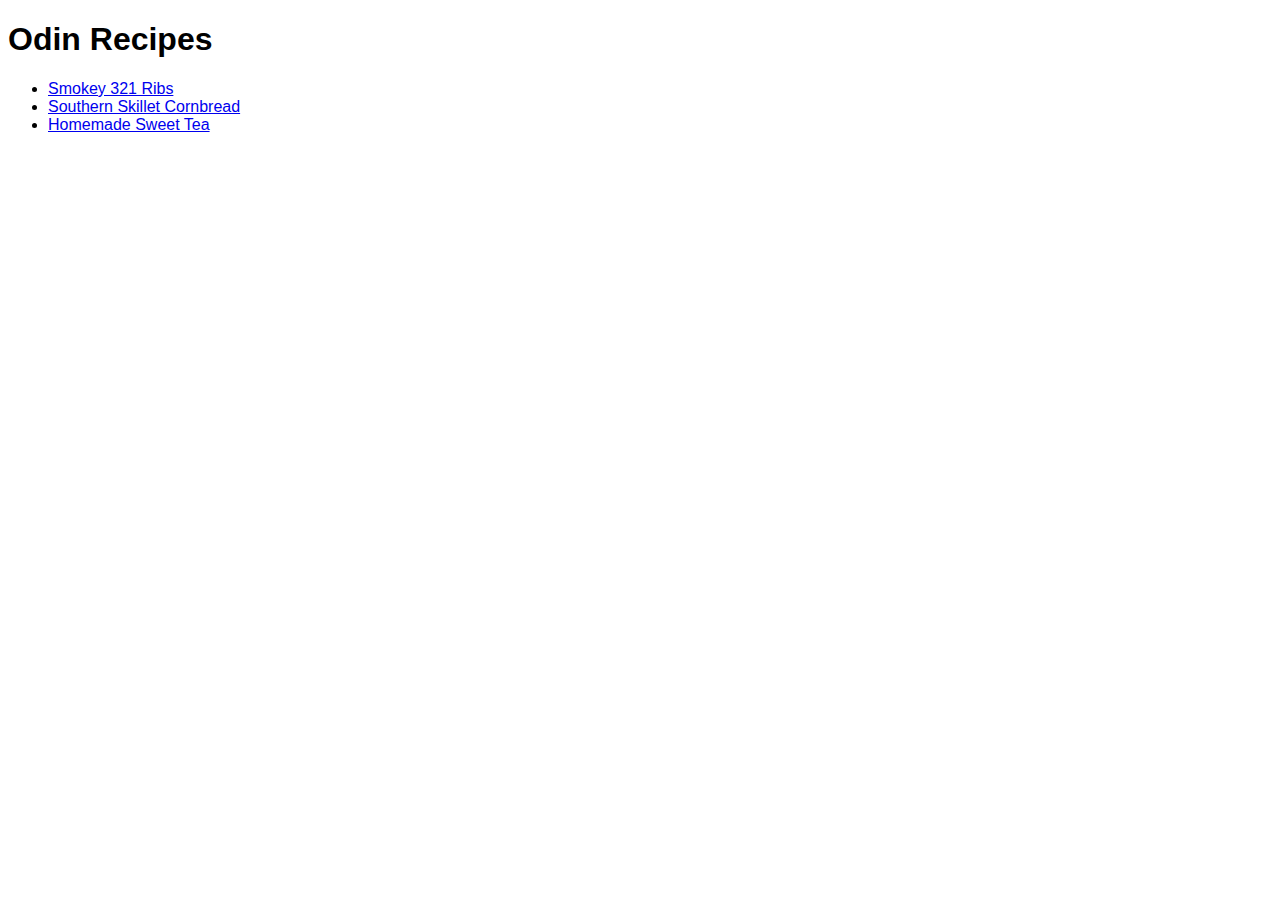
<file: index.html>
<!DOCTYPE html>
<html lang="en">
<head>
    <meta charset="UTF-8">
    <meta name="viewport" content="width=device-width, initial-scale=1.0">
    <title>Odin Recipes</title>
    <link rel="stylesheet" href="./styles.css"/>
</head>
<body>
    <h1>Odin Recipes</h1>
    <ul>
    <li><a href="recipes/ribs.html">Smokey 321 Ribs</a></li></button>
    <li><a href="recipes/cornbread.html">Southern Skillet Cornbread</a></li></button>
    <li><a href="recipes/sweet_tea.html">Homemade Sweet Tea</a></li></button>
    </ul>
</body>
</html>
</file>
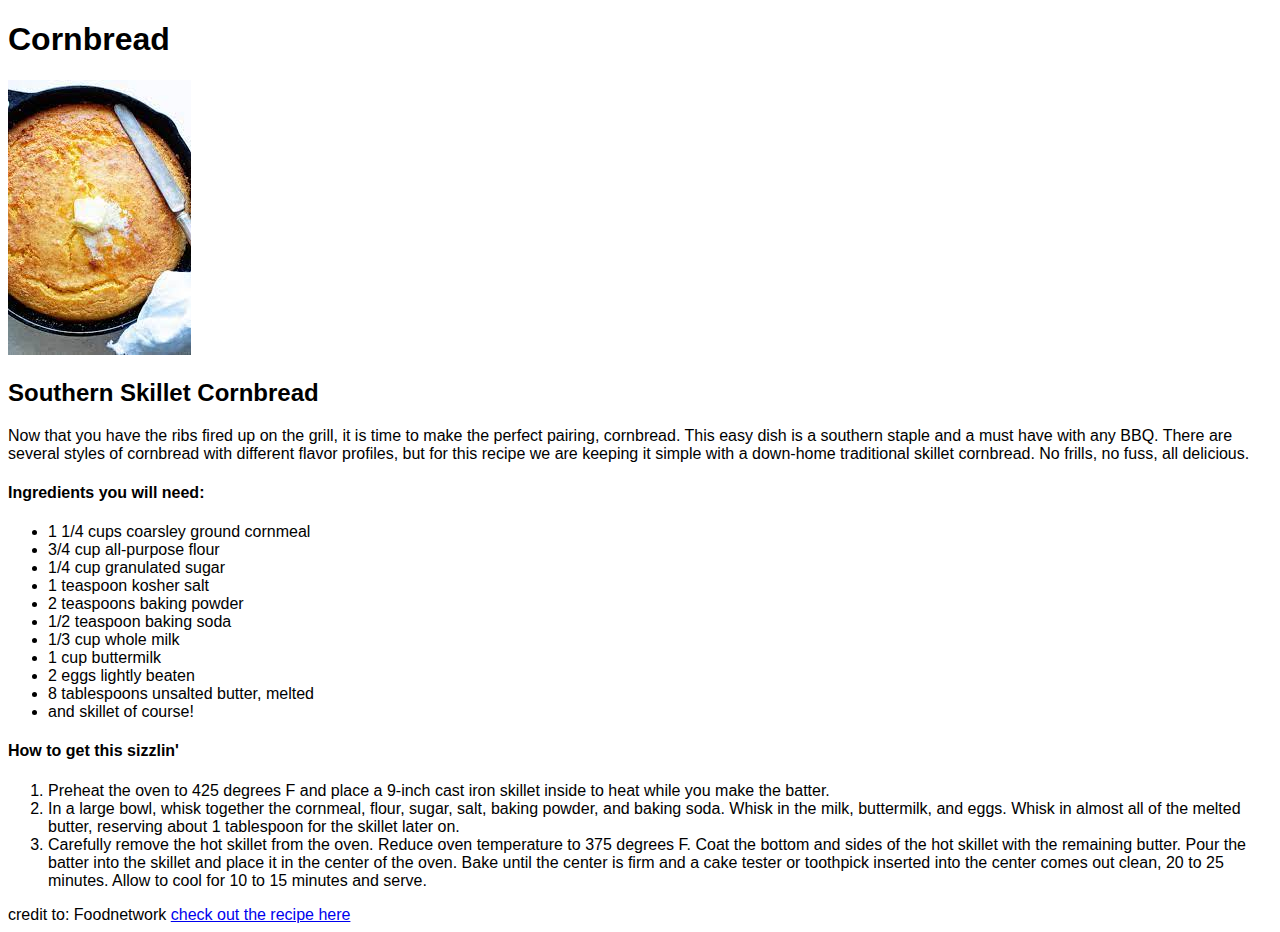
<file: recipes/cornbread.html>
<!DOCTYPE html>
<html lang="en">
<head>
    <meta charset="UTF-8">
    <meta name="viewport" content="width=device-width, initial-scale=1.0">
    <title>Document</title>
    <link rel="stylesheet" href="../styles.css"/>
</head>
<body>
</html>
<h1>Cornbread</h1>
<img src="images/Southern Cornbread.jpeg" alt="sliced cornbread in a skillet with butter on top">
<h2>Southern Skillet Cornbread</h2>
<p>Now that you have the ribs fired up on the grill, it is time to make the perfect pairing, cornbread. This easy dish is a southern staple and a must have with any BBQ.
    There are several styles of cornbread with different flavor profiles, but for this recipe we are keeping it simple with a down-home traditional skillet cornbread. No frills, no fuss, all delicious.
</p>
<h4>Ingredients you will need:</h4>
<ul>
    <li>1 1/4 cups coarsley ground cornmeal</li>
    <li>3/4 cup all-purpose flour</li>
    <li>1/4 cup granulated sugar</li>
    <li>1 teaspoon kosher salt</li>
    <li>2 teaspoons baking powder</li>
    <li>1/2 teaspoon baking soda</li>
    <li>1/3 cup whole milk</li>
    <li>1 cup buttermilk</li>
    <li>2 eggs lightly beaten</li>
    <li>8 tablespoons unsalted butter, melted</li>
    <li>and skillet of course!</li>
</ul>
<h4>How to get this sizzlin'</h4>
<ol>
    <li>Preheat the oven to 425 degrees F and place a 9-inch cast iron skillet inside to heat while you make the batter.</li>
    <li>In a large bowl, whisk together the cornmeal, flour, sugar, salt, baking powder, and baking soda. Whisk in the milk, buttermilk, and eggs. Whisk in almost all of the melted butter, reserving about 1 tablespoon for the skillet later on.</li>
    <li>Carefully remove the hot skillet from the oven. Reduce oven temperature to 375 degrees F. Coat the bottom and sides of the hot skillet with the remaining butter. Pour the batter into the skillet and place it in the center of the oven. Bake until the center is firm and a cake tester or toothpick inserted into the center comes out clean, 20 to 25 minutes. Allow to cool for 10 to 15 minutes and serve.</li>
</ol>
<div>credit to: Foodnetwork <a href="https://www.foodnetwork.com/recipes/alexandra-guarnaschelli/cast-iron-skillet-corn-bread-recipe-2012669" target="_blank" rel="noopener no referrer">check out the recipe here</a></div>
</body>
</file>
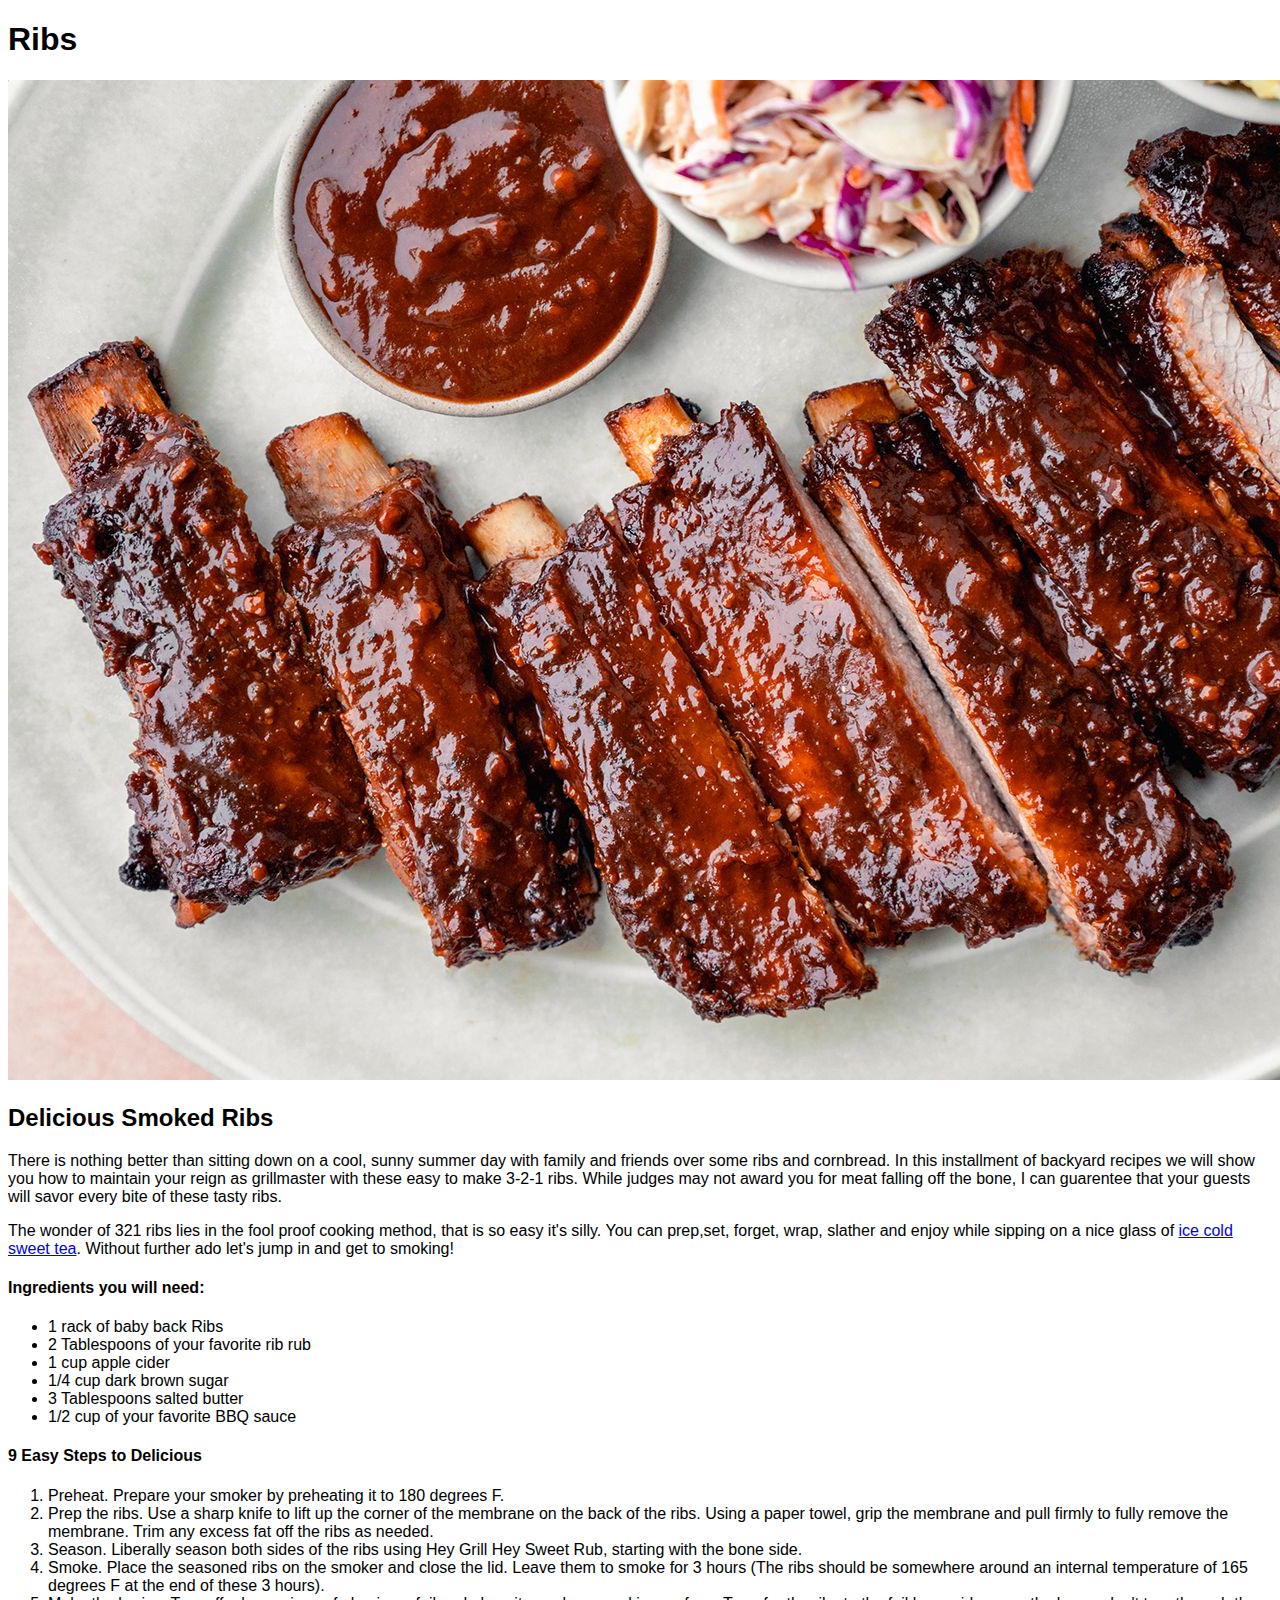
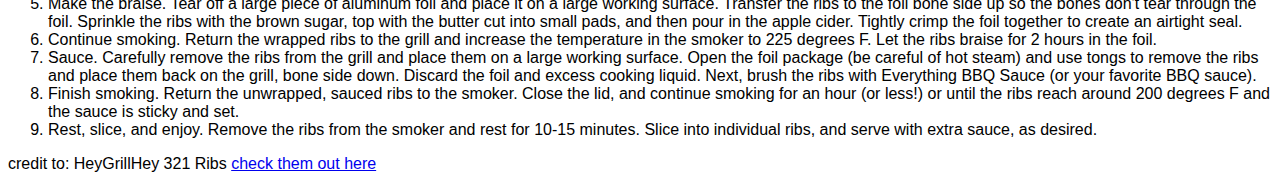
<file: recipes/ribs.html>
<!DOCTYPE html>
<html lang="en">
<head>
    <meta charset="UTF-8">
    <meta name="viewport" content="width=device-width, initial-scale=1.0">
    <title>Document</title>
    <link rel="stylesheet" href="../styles.css"/>
</head>
<body>
</html>
<h1>Ribs</h1>
<img src="./images/ribs.jpeg" alt="half rack of smoked ribs covered in BBQ sauce">
<h2>Delicious Smoked Ribs</h2>
<p>There is nothing better than sitting down on a cool, sunny summer day with family and friends over some ribs and cornbread.
    In this installment of backyard recipes we will show you how to maintain your reign as grillmaster with these easy to make 3-2-1 ribs. 
    While judges may not award you for meat falling off the bone, I can guarentee that your guests will savor every bite of these tasty ribs.
</p>
<p>The wonder of 321 ribs lies in the fool proof cooking method, that is so easy it's silly.
    You can prep,set, forget, wrap, slather and enjoy while sipping on a nice glass of <a href="sweet_tea.html">ice cold sweet tea</a>. 
    Without further ado let's jump in and get to smoking!
</p>
<h4>Ingredients you will need:</h4>
<ul>
    <li>1 rack of baby back Ribs</li>
    <li>2 Tablespoons of your favorite rib rub</li>
    <li>1 cup apple cider</li>
    <li>1/4 cup dark brown sugar</li>
    <li>3 Tablespoons salted butter</li>
    <li>1/2 cup of your favorite BBQ sauce</li>
</ul>
<h4>9 Easy Steps to Delicious</h4>
<ol>
    <li>Preheat. Prepare your smoker by preheating it to 180 degrees F.</li>
    <li>Prep the ribs. Use a sharp knife to lift up the corner of the membrane on the back of the ribs. Using a paper towel, grip the membrane and pull firmly to fully remove the membrane. Trim any excess fat off the ribs as needed.</li>
    <li>Season. Liberally season both sides of the ribs using Hey Grill Hey Sweet Rub, starting with the bone side.</li>
    <li>Smoke. Place the seasoned ribs on the smoker and close the lid. Leave them to smoke for 3 hours (The ribs should be somewhere around an internal temperature of 165 degrees F at the end of these 3 hours).</li>
    <li>Make the braise. Tear off a large piece of aluminum foil and place it on a large working surface. Transfer the ribs to the foil bone side up so the bones don't tear through the foil. Sprinkle the ribs with the brown sugar, top with the butter cut into small pads, and then pour in the apple cider. Tightly crimp the foil together to create an airtight seal.</li>
    <li>Continue smoking. Return the wrapped ribs to the grill and increase the temperature in the smoker to 225 degrees F. Let the ribs braise for 2 hours in the foil.</li>
    <li>Sauce. Carefully remove the ribs from the grill and place them on a large working surface. Open the foil package (be careful of hot steam) and use tongs to remove the ribs and place them back on the grill, bone side down. Discard the foil and excess cooking liquid. Next, brush the ribs with Everything BBQ Sauce (or your favorite BBQ sauce).</li>
    <li>Finish smoking. Return the unwrapped, sauced ribs to the smoker. Close the lid, and continue smoking for an hour (or less!) or until the ribs reach around 200 degrees F and the sauce is sticky and set.</li>
    <li>Rest, slice, and enjoy. Remove the ribs from the smoker and rest for 10-15 minutes. Slice into individual ribs, and serve with extra sauce, as desired.</li>
</ol>
<div>credit to: HeyGrillHey 321 Ribs <a href="https://heygrillhey.com/3-2-1-ribs-perfect-fall-off-the-bone-ribs/" target="_blank" rel="noopener noreferrer">check them out here</a></div>
</body>
</file>
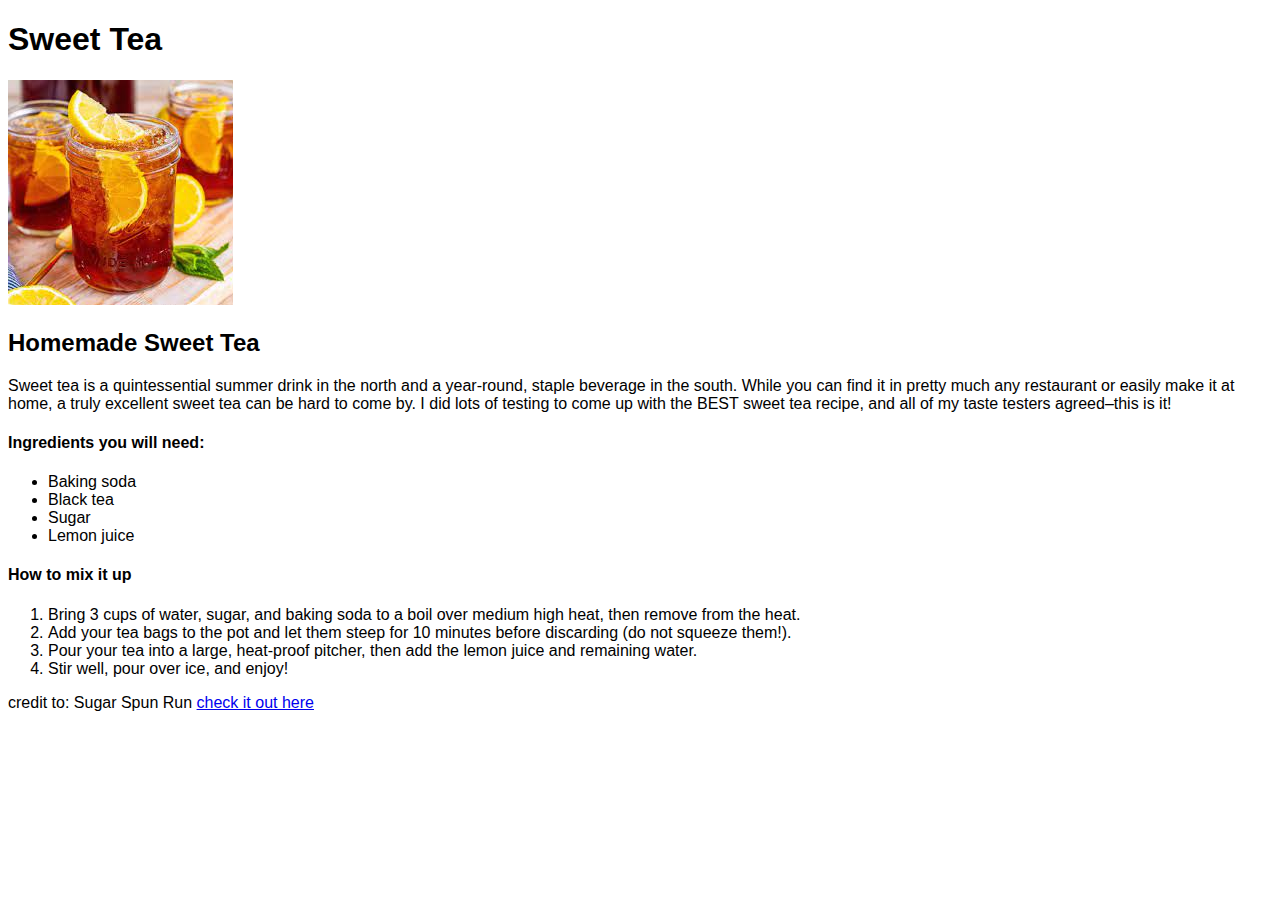
<file: recipes/sweet_tea.html>
<!DOCTYPE html>
<html lang="en">
<head>
    <meta charset="UTF-8">
    <meta name="viewport" content="width=device-width, initial-scale=1.0">
    <title>Document</title>
    <link rel="stylesheet" href="../styles.css"/>
</head>
<body>
</html>
<h1>Sweet Tea</h1>
<img src="images/Sweet Tea.jpeg" alt="glass of sweet tea">
<h2>Homemade Sweet Tea</h2>
<p>Sweet tea is a quintessential summer drink in the north and a year-round, staple beverage in the south. While you can find it in pretty much any restaurant or easily make it at home, a truly excellent sweet tea can be hard to come by. I did lots of testing to come up with the BEST sweet tea recipe, and all of my taste testers agreed–this is it!</p>
<h4>Ingredients you will need:</h4>
<ul>
    <li>Baking soda</li>
    <li>Black tea</li>
    <li>Sugar</li>
    <li>Lemon juice</li>
</ul>
<h4>How to mix it up</h4>
<ol>
    <li>Bring 3 cups of water, sugar, and baking soda to a boil over medium high heat, then remove from the heat.</li>
    <li>Add your tea bags to the pot and let them steep for 10 minutes before discarding (do not squeeze them!).</li>
    <li>Pour your tea into a large, heat-proof pitcher, then add the lemon juice and remaining water.</li>
    <li>Stir well, pour over ice, and enjoy!</li>
</ol>
<div>credit to: Sugar Spun Run <a href="https://sugarspunrun.com/sweet-tea-recipe/" target="_blank" rel="noopener noreferrer">check it out here</a></div>
</body>
</file>
<file: styles.css>
* {
   font-family: 'Arial', Verdana, Tahoma, sans-serif;
 }
 p {
   color: black;
   font-size: medium;
 }
</file>
